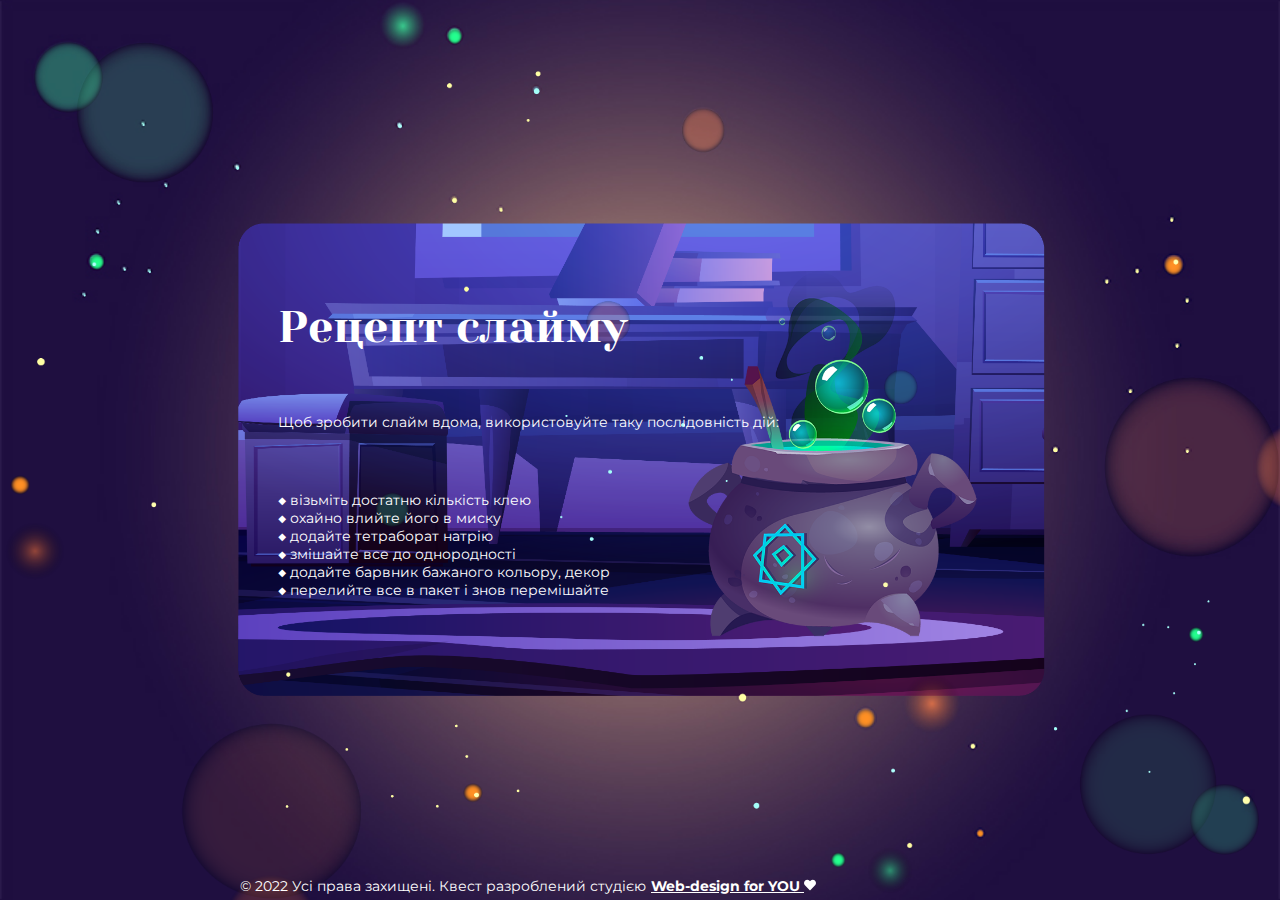
<file: index.html>
<!DOCTYPE html>
<html lang="en">
<head>
	<meta charset="UTF-8">
	<meta name="viewport" content="width=device-width, initial-scale=1.0">
	<link rel="icon" href="icon.png">
	<title>Пригоди Гаррі Поттера</title>	
	<link rel="stylesheet" href="css/normalize.css">
	<link rel="stylesheet" href="css/style.css">
	<meta property="og:title" content="Нудьгуєш? Не знаєшь, як весело провести вихідні??? Ну то ми тебе розважимо!"/>
	<meta property="og:image" content="OG.jpg"/>
	<link rel="preconnect" href="https://fonts.googleapis.com">
	<link href="https://fonts.googleapis.com/css2?family=Yeseva+One&display=swap" rel="stylesheet">
	<link href="https://fonts.googleapis.com/css2?family=Montserrat&display=swap" rel="stylesheet">
</head>
<body>
	<div class="bg big-display">
		<img src="bg.png">
	</div>
	<div class="bg small-display">
		<img src="bg-02.png">
	</div>	
	<div class="chan">
		<img src="chan.png">
	</div>
	<div class="blic  big-display">
		<img src="05.png">
	</div>
	<div class="blic small-display">
		<img src="05-02.png">
	</div>	
	<div class="container">
		<main class="main3-p">	
				<h1>Рецепт слайму</h1>
				<p>Щоб зробити слайм вдома, використовуйте таку послідовність дій:</p>
				<p>◆ візьміть достатню кількість клею<br> ◆ охайно влийте його в миску <br>◆ додайте тетраборат натрію <br>◆ змішайте все до однородності<br>◆ додайте барвник бажаного кольору, декор <br>◆ перелийте все в пакет і знов перемішайте</p>		
		</main>
		<div class="copyright">
					<div>© 2022  Усі права захищені. Квест разроблений студією<a target="_blank" id="copyright" class="web-design-for-you" href="https://dragan-margarita.github.io/web-design-for-you/" >Web-design for YOU <svg xmlns="http://www.w3.org/2000/svg" viewBox="0 0 512 512"><path fill="currentColor" d="M462.3 62.6C407.5 15.9 326 24.3 275.7 76.2L256 96.5l-19.7-20.3C186.1 24.3 104.5 15.9 49.7 62.6c-62.8 53.6-66.1 149.8-9.9 207.9l193.5 199.8c12.5 12.9 32.8 12.9 45.3 0l193.5-199.8c56.3-58.1 53-154.3-9.8-207.9z"/></svg></a></div>
		</div>
	</div>
</body>
</html>
</file>
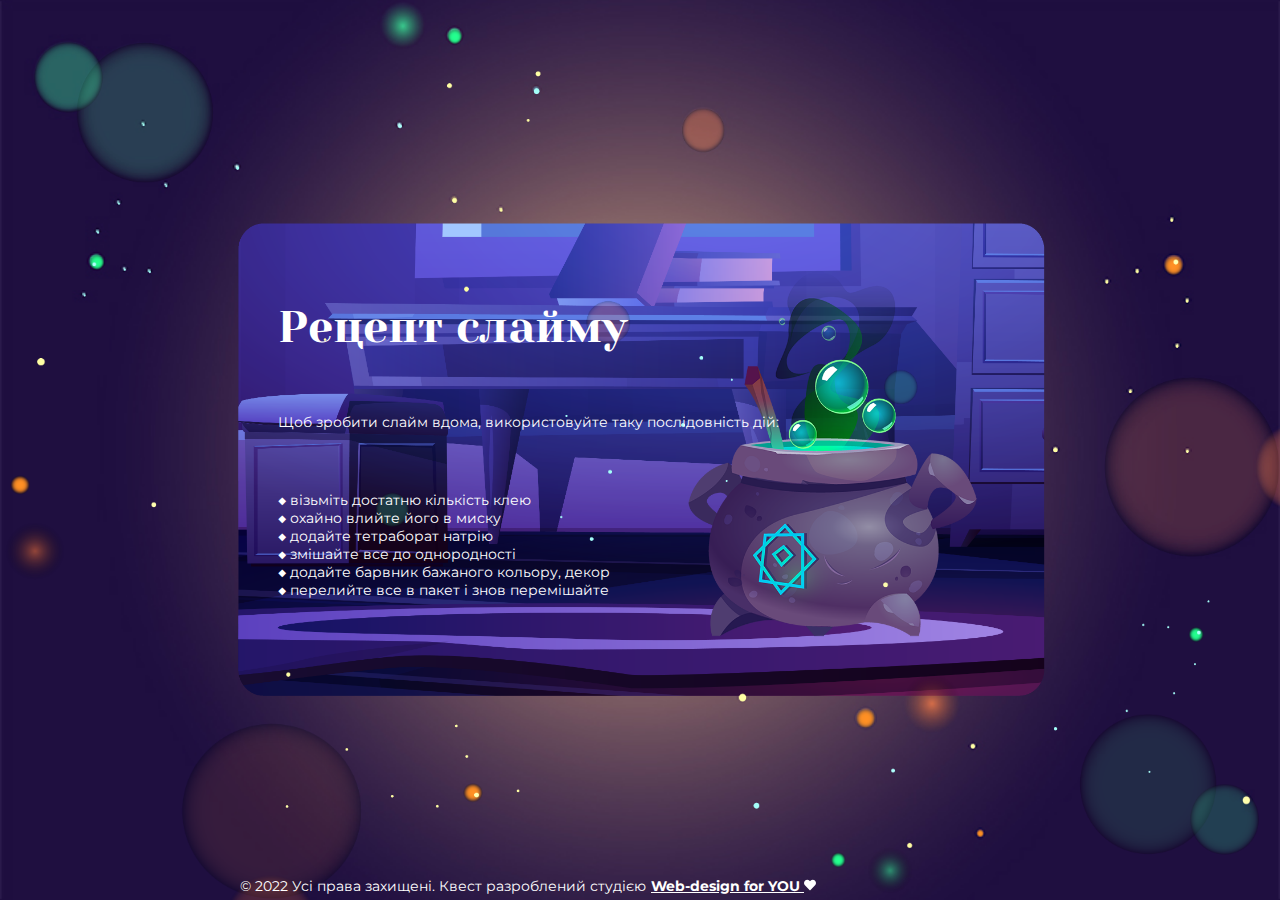
<file: index-03.html>
<!DOCTYPE html>
<html lang="en">
<head>
	<meta charset="UTF-8">
	<meta name="viewport" content="width=device-width, initial-scale=1.0">
	<link rel="icon" href="icon.png">
	<title>Пригоди Гаррі Поттера</title>	
	<link rel="stylesheet" href="css/normalize.css">
	<link rel="stylesheet" href="css/style.css">
	<meta property="og:title" content="Нудьгуєш? Не знаєшь, як весело провести вихідні??? Ну то ми тебе розважимо!"/>
	<meta property="og:image" content="OG.jpg"/>
	<link rel="preconnect" href="https://fonts.googleapis.com">
	<link href="https://fonts.googleapis.com/css2?family=Yeseva+One&display=swap" rel="stylesheet">
	<link href="https://fonts.googleapis.com/css2?family=Montserrat&display=swap" rel="stylesheet">
</head>
<body>
	<div class="bg big-display">
		<img src="bg.png">
	</div>
	<div class="bg small-display">
		<img src="bg-02.png">
	</div>	
	<div class="chan">
		<img src="chan.png">
	</div>
	<div class="blic  big-display">
		<img src="05.png">
	</div>
	<div class="blic small-display">
		<img src="05-02.png">
	</div>	
	<div class="container">
		<main class="main3-p">	
				<h1>Рецепт слайму</h1>
				<p>Щоб зробити слайм вдома, використовуйте таку послідовність дій:</p>
				<p>◆ візьміть достатню кількість клею<br> ◆ охайно влийте його в миску <br>◆ додайте тетраборат натрію <br>◆ змішайте все до однородності<br>◆ додайте барвник бажаного кольору, декор <br>◆ перелийте все в пакет і знов перемішайте</p>		
		</main>
		<div class="copyright">
					<div>© 2022  Усі права захищені. Квест разроблений студією<a target="_blank" id="copyright" class="web-design-for-you" href="https://dragan-margarita.github.io/web-design-for-you/" >Web-design for YOU <svg xmlns="http://www.w3.org/2000/svg" viewBox="0 0 512 512"><path fill="currentColor" d="M462.3 62.6C407.5 15.9 326 24.3 275.7 76.2L256 96.5l-19.7-20.3C186.1 24.3 104.5 15.9 49.7 62.6c-62.8 53.6-66.1 149.8-9.9 207.9l193.5 199.8c12.5 12.9 32.8 12.9 45.3 0l193.5-199.8c56.3-58.1 53-154.3-9.8-207.9z"/></svg></a></div>
		</div>
	</div>
</body>
</html>
</file>
<file: css/style.css>
.big-display{
display: flex;
}
@media (max-width: 800px){
	.big-display{display: none;}
}
.small-display{
	display: none;
}
@media (max-width: 800px){
	.small-display{	
	height: 100%;
	display: flex;
	align-items: center;
	justify-content: center;
	}
}


.bg{
	position: absolute;
	z-index: -4; 
	height: 100%;
	width: 100%;	
	align-items: center;
	justify-content: center;	
}
.bg img{	
	max-width: 1200px;
	max-height: 650px;
}


.book{
	position: absolute;
	z-index: -2;
	height: 100%;
	width: 100%;	
	align-items: center;
	justify-content: center;
	animation-name: animate-grow;
	-webkit-animation-name: animate-grow;
	animation-duration: 4s;
	-webkit-animation-duration: 4s;
	animation-iteration-count: infinite;
	-webkit-animation-iteration-count: infinite;	
}
@keyframes animate-grow {
	0% {
		transform: scale3d(1, 1, 1);

	}
	50% {
		transform: scale3d(1.01, 1.01, 1.01) translateX(-2%) translateY(1.5%);
	}
	100% {
		transform: scale3d(1, 1, 1);
	}
}
.book img{	
	max-width: 1200px;
	max-height: 650px;
}


.blic{
	position: absolute;
	z-index: -1;
	animation-name: animate-scale;
	-webkit-animation-name: animate-scale;
	animation-duration: 6s;              
	-webkit-animation-duration: 6s;
	animation-iteration-count: infinite;
	-webkit-animation-iteration-count: infinite;
	pointer-events: none;
}
@keyframes animate-scale {
	0% {
		transform: scale3d(1, 1, 1);

	}
	50% {
		transform: scale3d(1.1, 1.1, 1.1) ;
	}
	100% {
		transform: scale3d(1, 1, 1);
	}
}
@media (max-width: 800px){	
	.blic img{		
		min-height: 100vh;
		min-width: 100vw;
	}
}


.container{
	max-width: 800px;
	margin:0 auto;
}
@media (max-width: 1200px){
	.container{
		max-width: 800px;
	}
}


body{
	height: 100vh;
	background-image: url(../01.jpg);	
	background-position: center;
    background-repeat: no-repeat;
    background-size: cover; 
    font-family: 'Montserrat', sans-serif;
    color: white;
    position: relative;
    overflow: hidden;
}
main{
	height: 100vh;
	margin-left: 3vw;	
	margin-right: 3vw;	
	display: flex;
	flex-direction: column;
	align-items: flex-start;
	justify-content:  center;	
}
.main3-p p{
	width: 40vw;
}
@media (max-width: 700px){
	.main3-p p{
	width: 250px;}
}
h1{
	font-family: 'Yeseva One', cursive;	
	font-size: 45px;
}
p{
	margin-top: 60px;
	width: 20vw;
	font-size:0.9em;
}
@media (max-width: 800px){
	h1{font-size: 35px;
	}
	p{margin-top: 10px;
	width:300px;
	font-size:0.8em; }
	main{		
		justify-content: flex-start;
		align-items: center;
		padding-top: 20vh;
		
	}
}




.copyright{
position: absolute;
bottom: 0;
font-size: 0.9em;
padding-bottom: 5px;
}
@media (max-width: 800px){
	.copyright{margin: 0 5vw;}
}
.web-design-for-you{
color:white;
padding-left: 5px;
}
.web-design-for-you{	
font-weight: 700;
transition: 0.5s ease;
}
.web-design-for-you svg{
width: 12px;
}
.web-design-for-you:hover{	
color:#e8ba65;
}
.web-design-for-you:hover svg{	
animation-name: anim;
-webkit-animation-name: anim;
animation-duration: .8s;
-webkit-animation-duration: .8s;
animation-iteration-count: infinite;
-webkit-animation-iteration-count: infinite;
}
@keyframes anim {
	0% {
		transform: scale(0.8);
	}		
	70% {
		transform: scale(1.2);
	}
	100% {
		transform: scale(0.8);		
	}
}

.hat, .chan{
	display: flex;	
	justify-content: center;
	position: absolute;
	z-index: -2;
	height: 100%;
	width: 100%;	
	align-items: center;
	justify-content: center;
	animation-name: animate-grow;
	-webkit-animation-name: animate-grow;
	animation-duration: 4s;
	-webkit-animation-duration: 4s;
	animation-iteration-count: infinite;
	-webkit-animation-iteration-count: infinite;	
}
.hat img, .chan img{
	margin: 30vh 20vw 30vh 50vw ;
	height: 60vh;
	max-height: 400px;	
}
@media (max-width: 800px){
	.hat img, .chan img{margin:45vh auto 10vh;
		height: 30vh;}
}
</file>
